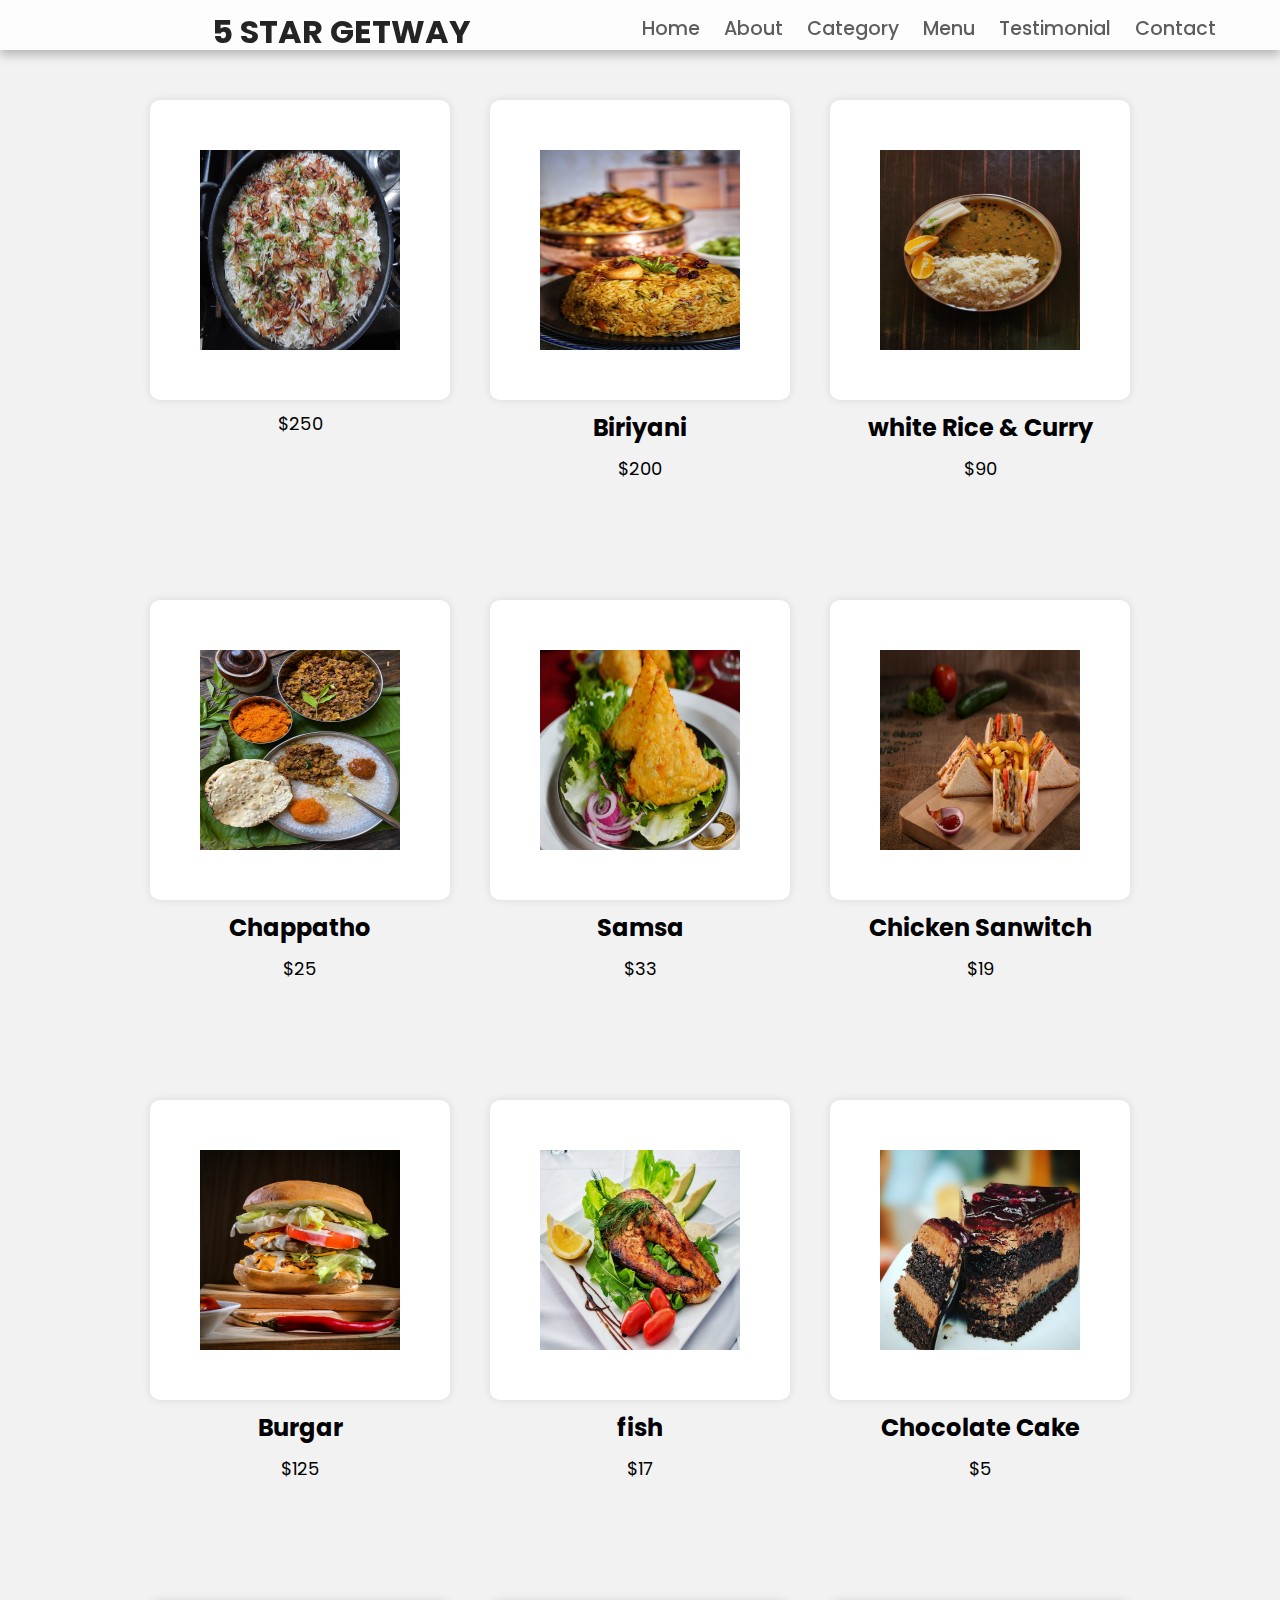
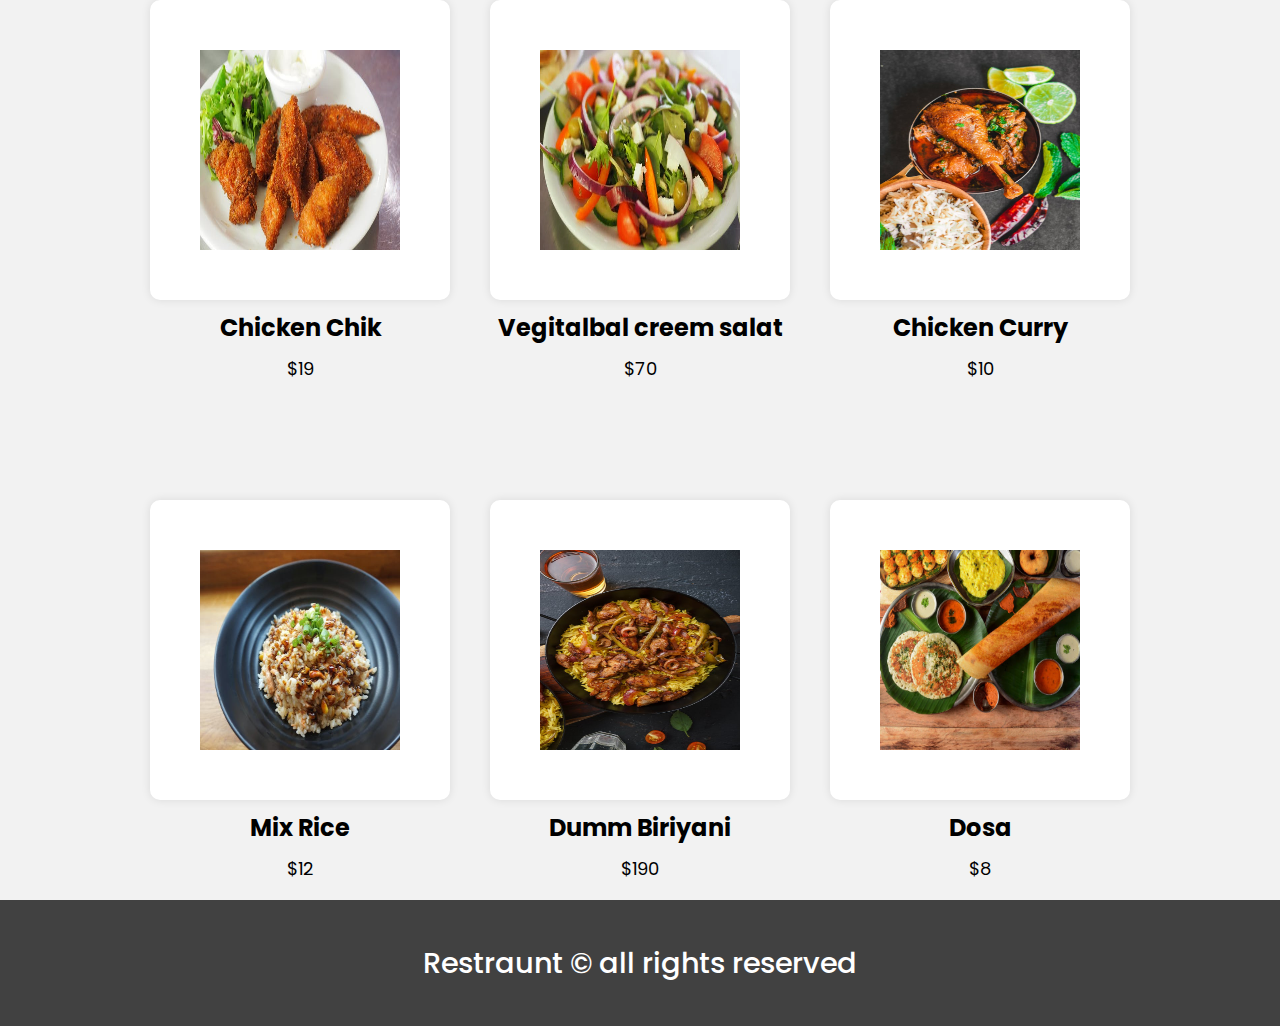
<file: page/html/indian.html>
<html>
  <head>
    <title>
        sri lankan food
    </title>
    <link rel="stylesheet" href="../css/style.css" />
  </head> 
  <body>
    <nav class="indbar">
      <div class="indbar-container container">
          <input type="checkbox" name="" id="">
          <div class="indburger-lines">
              <span class="ind-line1"></span>
              <span class="ind-line2"></span>
              <span class="ind-line3"></span>
          </div>
          <ul class="menu-items">
              <li><a href="#home">Home</a></li>
              <li><a href="#about">About</a></li>
              <li><a href="#food">Category</a></li>
              <li><a href="#food-menu">Menu</a></li>
              <li><a href="#testimonials">Testimonial</a></li>
              <li><a href="#contact">Contact</a></li>
          </ul>
          <h1 class="ind-logo">5 STAR GETWAY </h1>
      </div>
  </nav>
  <div class="menu-container">
    <div class="menu-item">
      <img src="../../image/indian.jpg" alt="food item">
      <h3></h3>
      <p>$250</p>
    </div>
    <div class="menu-item">
      <img src="../../image/indian2.jpeg" alt="food item">
      <h3>Biriyani</h3>
      <p>$200</p>
    </div>
    <div class="menu-item">
      <img src="../../image/indian3.jpeg" alt="food item">
      <h3>white Rice & Curry</h3>
      <p>$90</p>
    </div>
  
  </div>
  <div class="menu-container">
    <div class="menu-item">
      <img src="../../image/indian4.jpeg" alt="food item">
      <h3>Chappatho</h3>
      <p>$25</p>
    </div>
    <div class="menu-item">
      <img src="../../image/indian5.jpeg" alt="food item">
      <h3>Samsa</h3>
      <p>$33</p>
    </div>
    <div class="menu-item">
      <img src="../../image/indian6.jpeg" alt="food item">
      <h3>Chicken Sanwitch</h3>
      <p>$19</p>
    </div>
  
  </div>
  <div class="menu-container">
    <div class="menu-item">
      <img src="../../image/indian7.jpeg" alt="food item">
      <h3>Burgar</h3>
      <p>$125</p>
    </div>
    <div class="menu-item">
      <img src="../../image/indian8.jpeg" alt="food item">
      <h3>fish</h3>
      <p>$17</p>
    </div>
    <div class="menu-item">
      <img src="../../image/indian9.jpeg" alt="food item">
      <h3>Chocolate Cake</h3>
      <p>$5</p>
    </div>
  
  </div> <div class="menu-container">
    <div class="menu-item">
      <img src="../../image/indian10.jpeg" alt="food item">
      <h3>Chicken Chik</h3>
      <p>$19</p>
    </div>
    <div class="menu-item">
      <img src="../../image/indian11.webp" alt="food item">
      <h3>Vegitalbal creem salat</h3>
      <p>$70</p>
    </div>
    <div class="menu-item">
      <img src="../../image/indian12.jpeg" alt="food item">
      <h3>Chicken Curry</h3>
      <p>$10</p>
    </div>
  
  </div> <div class="menu-container">
    <div class="menu-item">
      <img src="../../image/indian13.jpeg" alt="food item">
      <h3>Mix Rice</h3>
      <p>$12</p>
    </div>
    <div class="menu-item">
      <img src="../../image/indian14.jpeg" alt="food item">
      <h3>Dumm Biriyani</h3>
      <p>$190</p>
    </div>
    <div class="menu-item">
      <img src="../../image/indianimage.jpg" alt="food item">
      <h3>Dosa</h3>
      <p>$8</p>
    </div>
  
  </div>
  <footer id="footer">
    <h2>Restraunt &copy; all rights reserved</h2>
</footer>
</body>
<!-- 
.................../ JS Code for smooth scrolling /...................... -->

<script src="https://ajax.googleapis.com/ajax/libs/jquery/3.3.1/jquery.min.js"></script>
<script src="../js/app.js"></script>

</html>
</file>
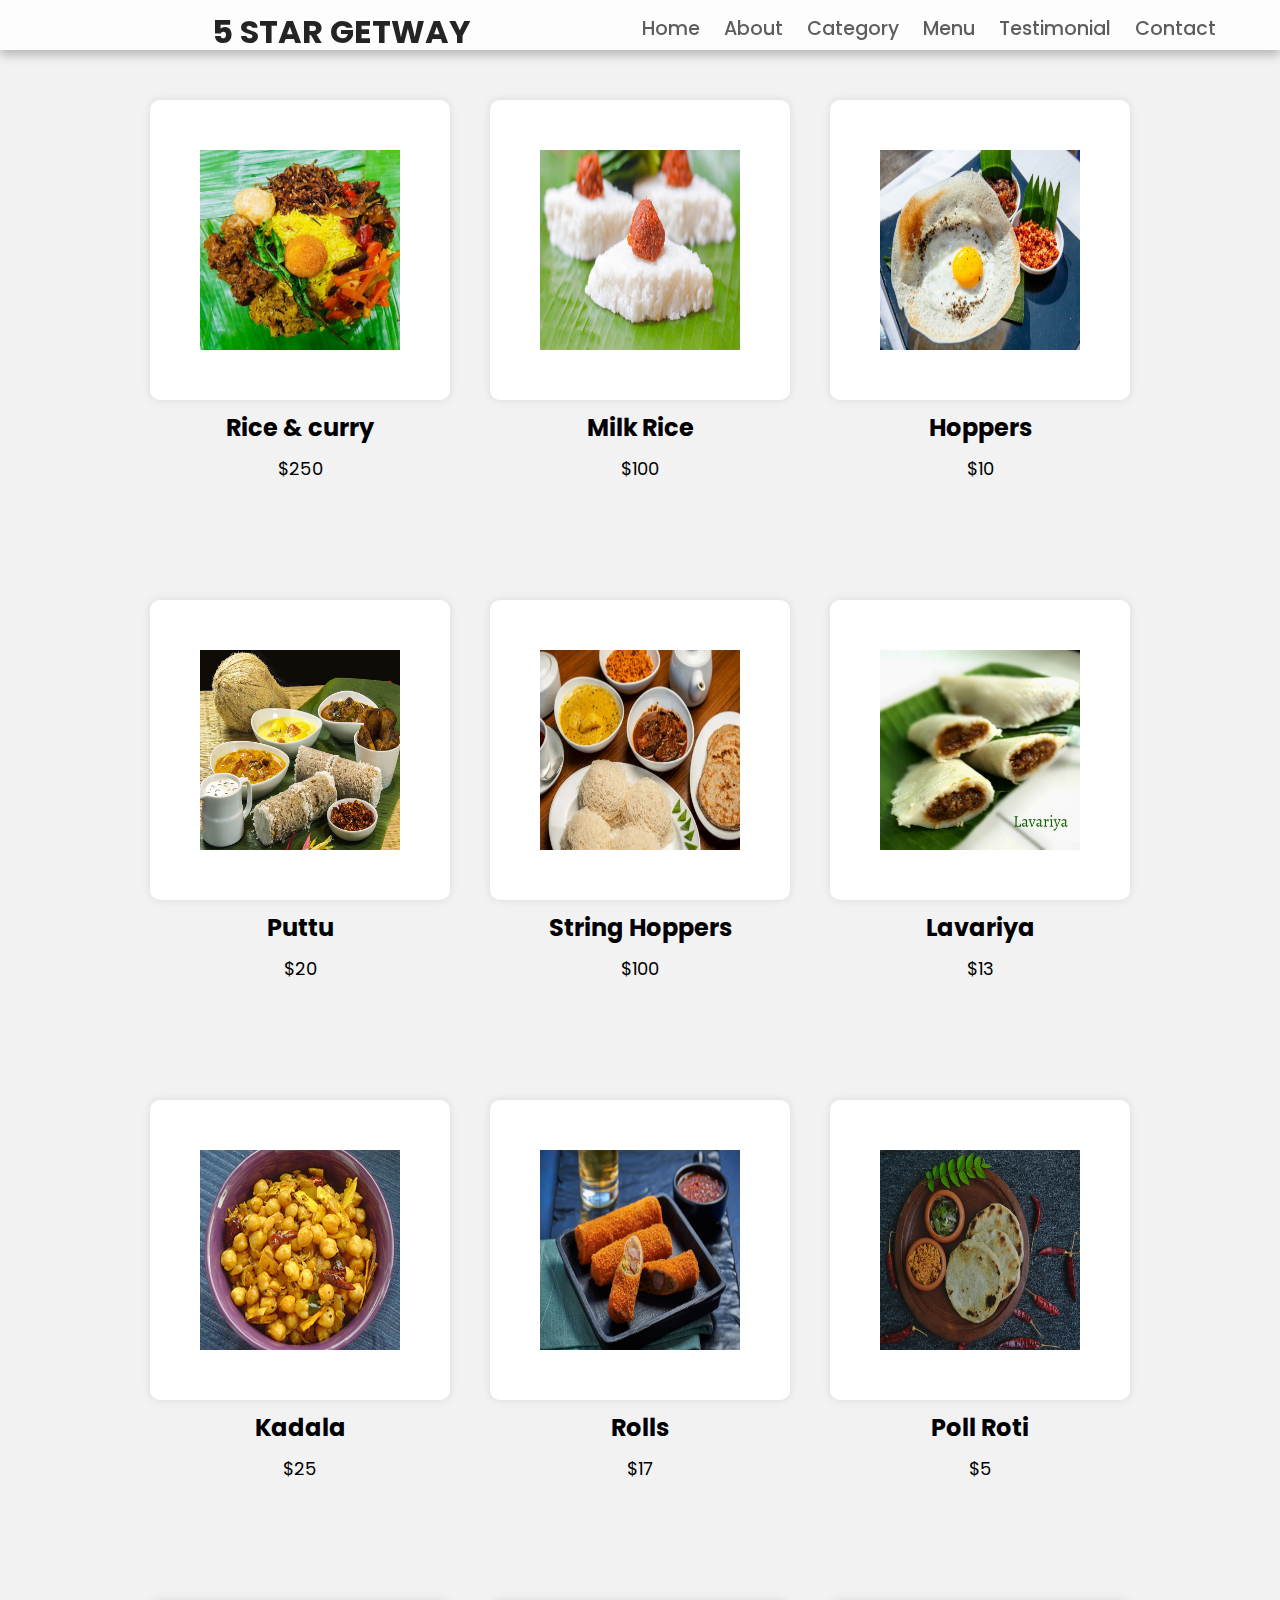
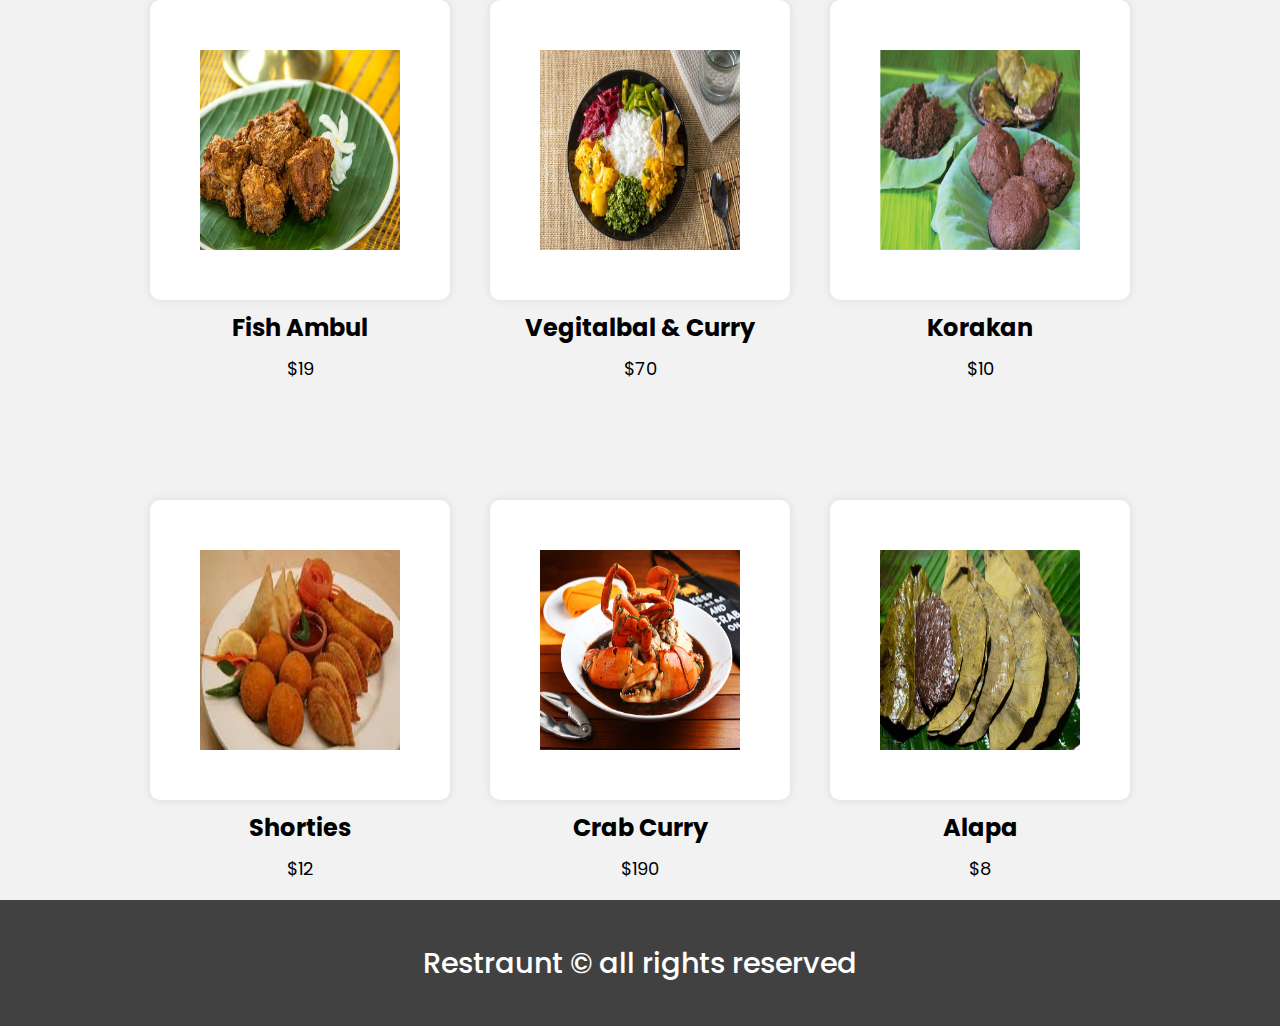
<file: page/html/sri.html>
<html>
  <head>
    <title>
        sri lankan food
    </title>
    <link rel="stylesheet" href="../css/style.css" />
  </head> 
  <body>
    <nav class="sribar">
      <div class="sribar-container container">
          <input type="checkbox" name="" id="">
          <div class="sriburger-lines">
              <span class="sri-line1"></span>
              <span class="sri-line2"></span>
              <span class="sri-line3"></span>
          </div>
          <ul class="menu-items">
              <li><a href="#home">Home</a></li>
              <li><a href="#about">About</a></li>
              <li><a href="#food">Category</a></li>
              <li><a href="#food-menu">Menu</a></li>
              <li><a href="#testimonials">Testimonial</a></li>
              <li><a href="#contact">Contact</a></li>
          </ul>
          <h1 class="sri-logo">5 STAR GETWAY </h1>
      </div>
  </nav>
  <div class="menu-container">
    <div class="menu-item">
      <img src="../../image/item3.webp" alt="food item">
      <h3>Rice & curry</h3>
      <p>$250</p>
    </div>
    <div class="menu-item">
      <img src="../../image/item1.jpg" alt="food item">
      <h3>Milk Rice</h3>
      <p>$100</p>
    </div>
    <div class="menu-item">
      <img src="../../image/item2.jpg" alt="food item">
      <h3>Hoppers</h3>
      <p>$10</p>
    </div>
  
  </div>
  <div class="menu-container">
    <div class="menu-item">
      <img src="../../image/item4.jpg" alt="food item">
      <h3>Puttu</h3>
      <p>$20</p>
    </div>
    <div class="menu-item">
      <img src="../../image/item5.webp" alt="food item">
      <h3>String Hoppers</h3>
      <p>$100</p>
    </div>
    <div class="menu-item">
      <img src="../../image/item6.jpg" alt="food item">
      <h3>Lavariya</h3>
      <p>$13</p>
    </div>
  
  </div>
  <div class="menu-container">
    <div class="menu-item">
      <img src="../../image/item7.jpg" alt="food item">
      <h3>Kadala</h3>
      <p>$25</p>
    </div>
    <div class="menu-item">
      <img src="../../image/item8.jpg" alt="food item">
      <h3>Rolls</h3>
      <p>$17</p>
    </div>
    <div class="menu-item">
      <img src="../../image/item9.jpeg" alt="food item">
      <h3>Poll Roti</h3>
      <p>$5</p>
    </div>
  
  </div> <div class="menu-container">
    <div class="menu-item">
      <img src="../../image/item10.jpg" alt="food item">
      <h3>Fish Ambul</h3>
      <p>$19</p>
    </div>
    <div class="menu-item">
      <img src="../../image/item11.jpg" alt="food item">
      <h3>Vegitalbal & Curry</h3>
      <p>$70</p>
    </div>
    <div class="menu-item">
      <img src="../../image/item12.jpg" alt="food item">
      <h3>Korakan</h3>
      <p>$10</p>
    </div>
  
  </div> <div class="menu-container">
    <div class="menu-item">
      <img src="../../image/item13.jpeg" alt="food item">
      <h3>Shorties</h3>
      <p>$12</p>
    </div>
    <div class="menu-item">
      <img src="../../image/item14.jpg" alt="food item">
      <h3>Crab Curry</h3>
      <p>$190</p>
    </div>
    <div class="menu-item">
      <img src="../../image/item15.jpg" alt="food item">
      <h3>Alapa</h3>
      <p>$8</p>
    </div>
  
  </div>
  <footer id="footer">
    <h2>Restraunt &copy; all rights reserved</h2>
</footer>
</body>
<!-- 
.................../ JS Code for smooth scrolling /...................... -->

<script src="https://ajax.googleapis.com/ajax/libs/jquery/3.3.1/jquery.min.js"></script>
<script src="../js/app.js"></script>

</html>
</file>
<file: page/css/style.css>
@import url("https://fonts.googleapis.com/css2?family=Poppins:ital,wght@0,300;0,400;0,500;0,600;0,700;0,800;0,900;1,200;1,300;1,400;1,500;1,600;1,700;1,800;1,900&display=swap");

*,
*::after,
*::before {
  box-sizing: border-box;
  padding: 0;
  margin: 0;
}

.html {
  font-size: 62.5%;
}

body {
  font-family: "Poppins", sans-serif;
}

/* ///////////..utility classes../////////// */

.container {
  max-width: 1200px;
  width: 90%;
  margin: auto;
}

.btn {
  display: inline-block;
  padding: 0.5em 1.5em;
  text-decoration: none;
  border-radius: 50px;
  cursor: pointer;
  outline: none;
  margin-top: 1em;
  text-transform: uppercase;
  font-weight: small;
}

.btn-primary {
  color: #fff;
  background: #16a083;
}

.btn-primary:hover {
  background: #117964;
  transition: background 0.3s ease-in-out;
}

/* ............/navbar/............ *

/* desktop mode............/// */

.navbar input[type="checkbox"],
.navbar .hamburger-lines {
  display: none;
}

.navbar {
  box-shadow: 0px 5px 10px 0px #aaa;
  position: fixed;
  width: 100%;
  background: #fff;
  color: #000;
  opacity: 0.85;
  height: 50px;
  z-index: 12;
}

.navbar-container {
  display: flex;
  justify-content: space-between;
  height: 64px;
  align-items: center;
}

.menu-items {
  order: 2;
  display: flex;
}

.menu-items li {
  list-style: none;
  margin-left: 1.5rem;
  margin-bottom: 0.5rem;
  font-size: 1.2rem;
}

.menu-items a {
  text-decoration: none;
  color: #444;
  font-weight: 500;
  transition: color 0.3s ease-in-out;
}

.menu-items a:hover {
  color: #117964;
  transition: color 0.3s ease-in-out;
}

.logo {
  order: 1;
  font-size: 2.3rem;
  margin-bottom: 0.5rem;
}

/* ............//// Showcase styling ////......... */

.showcase-area {
  height: 50vh;
  background: linear-gradient(
      rgba(240, 240, 240, 0.144),
      rgba(255, 255, 255, 0.336)
    ),
    url("../../image/background.jpg");
  background-size: cover;
  background-position: center;
  background-repeat: no-repeat;
}

.showcase-container {
  display: flex;
  flex-direction: column;
  align-items: center;
  justify-content: center;
  height: 100%;
  font-size: 1.6rem;
}

.main-title {
  text-transform: uppercase;
  margin-top: 1.5em;
}

/* ......//about us//...... */

#about {
  padding: 50px 0;
  background: #f5f5f7;
}

.about-wrapper {
  display: flex;
  flex-wrap: wrap;
}

#about h2 {
  font-size: 2.3rem;
}

#about p {
  font-size: 1.2rem;
  color: #555;
}

#about .small {
  font-size: 1.2rem;
  color: #666;
  font-weight: 600;
}

.about-img {
  flex: 1 1 400px;
  padding: 30px;
  transform: translateX(150%);
  animation: about-img-animation 1s ease-in-out forwards;
}

@keyframes about-img-animation {
  100% {
    transform: translate(0);
  }
}

.about-text {
  flex: 1 1 400px;
  padding: 30px;
  margin: auto;
  transform: translate(-150%);
  animation: about-text-animation 1s ease-in-out forwards;
}

@keyframes about-text-animation {
  100% {
    transform: translate(0);
  }
}

.about-img img {
  display: block;
  height: 400px;
  max-width: 100%;
  margin: auto;
  object-fit: cover;
  object-position: right;
}

/* ..........////Food category///........... */

#food {
  padding: 5rem 0 10rem 0;
}

#food h2 {
  text-align: center;
  font-size: 2.5rem;
  font-weight: 400;
  margin-bottom: 40px;
  text-transform: uppercase;
  color: #555;
}

.food-container {
  display: flex;
  justify-content: space-between;
}

.food-container img {
  display: block;
  width: 100%;
  margin: auto;
  max-height: 300px;
  object-fit: cover;
  object-position: center;
}

.img-container {
  margin: 0 1rem;
  position: relative;
}

.img-content {
  position: absolute;
  top: 70%;
  left: 50%;
  transform: translate(-50%, -50%);
  opacity: 0;
  z-index: 2;
  text-align: center;
  transition: all 0.3s ease-in-out 0.1s;
}

.img-content h3 {
  color: #fff;
  font-size: 2.2rem;
}

.img-content a {
  font-size: 1.2rem;
}

.img-container::after {
  content: "";
  display: block;
  position: absolute;
  top: 0;
  left: 0;
  width: 100%;
  height: 100%;
  background: rgba(0, 0, 0, 0.871);
  opacity: 0;
  z-index: 1;

  transform: scaleY(0);
  transform-origin: 100% 100%;
  transition: all 0.3s ease-in-out;
}

.img-container:hover::after {
  opacity: 1;
  transform: scaleY(1);
}

.img-container:hover .img-content {
  opacity: 1;
  top: 40%;
}

/* .........../Food Menu/............ */

.food-menu-heading {
  text-align: center;
  font-size: 3.4rem;
  font-weight: 400;
  color: #666;
}
.sri-lanlanmenu {
  color: #fff;
  background: #16a083;
  text-decoration: none;
  padding: 5px;
  border-radius: 5px;
  
}
.indian-menu{
  color: #fff;
  background: #16a083;
  text-decoration: none;
    padding: 5px;
    border-radius: 5px;
  
}
.chine-menu{
  color: #fff;
  background: #16a083;
  text-decoration: none;
    padding: 5px;
    border-radius: 5px;
  
}
.chine-menu {
  color: #fff;
  background: #16a083;
  text-decoration: none;
    padding: 5px;
    border-radius: 5px;
  
}
.arabic-menu {
  color: #fff;
  background: #16a083;
  text-decoration: none;
    padding: 5px;
    border-radius: 5px;
  
}
.thai-nmenu{
  color: #fff;
  background: #16a083;
  text-decoration: none;
    padding: 5px;
    border-radius: 5px;
  
}
.Turkish-menu{
  color: #fff;
  background: #16a083;
  text-decoration: none;
    padding: 5px;
    border-radius: 5px;
  
}
.thai-nmenu a{
  color: #000000;
  text-decoration: none;
  text-decoration: none;
    padding: 5px;
    border-radius: 5px;
} 

.food-menu-container {
  display: flex;
  flex-wrap: wrap;
  padding: 50px 0px 30px 0px;
}

.food-menu-container img {
  display: block;
  width: 250px;
  height: 250px;
  border-radius: 50%;
  object-fit: cover;
  object-position: center;
}

.food-menu-item {
  display: flex;
  flex: 1 1 600px;
  justify-content: space-evenly;
  margin-bottom: 3rem;
}

.food-description {
  margin: auto 1.5rem;
}

.font-title {
  font-size: 1.8rem;
  font-weight: 400;
  color: #444;
}

.food-description p {
  font-size: 1.4rem;
  color: #555;
  font-weight: 500;
}

.food-description .food-price {
  color: #117964;
  font-weight: 700;
}

/* ........./ Testimonial /.......... */

#testimonials {
  padding: 5rem 0;
  background: rgba(243, 243, 243);
}

.testimonial-title {
  text-align: center;
  font-size: 2.8rem;
  font-weight: 400;
  color: #555;
}

.testimonial-container {
  display: flex;
  justify-content: space-between;
  font-size: 1.4rem;
  padding: 1rem;
}

.testimonial-box .checked {
  color: #ff9529;
}

.testimonial-box .testimonial-text {
  margin: 1rem 0;
  color: #444;
}

.testimonial-box {
  text-align: center;
  padding: 1rem;
}

.customer-photo img {
  display: block;
  width: 150px;
  height: 150px;
  object-fit: cover;
  object-position: center;
  border-radius: 50%;
  margin: auto;
}

/* ........ Contact Us........... */

#contact {
  padding: 5rem 0;
  background: rgb(226, 226, 226);
}

.contact-container {
  display: flex;
  background: #fff;
}

.contact-img {
  width: 50%;
}

.contact-img img {
  display: block;
  height: 400px;
  width: 100%;
  object-position: center;
  object-fit: cover;
}

.form-container {
  padding: 1rem;
  width: 50%;
  margin: auto;
}

.form-container input {
  display: block;
  width: 100%;
  border: none;
  border-bottom: 2px solid #ddd;
  padding: 1rem 0;
  box-shadow: none;
  outline: none;
  margin-bottom: 1rem;
  color: #444;
  font-weight: 500;
}

.form-container textarea {
  display: block;
  width: 100%;
  border: none;
  border-bottom: 2px solid #ddd;
  color: #444;
  outline: none;
  padding: 1rem 0;
  resize: none;
}

.form-container h2 {
  font-size: 2.7rem;
  font-weight: 500;
  color: #444;
  margin-bottom: 1rem;
  margin-top: -1.2rem;
}

.form-container a {
  font-size: 1.3rem;
}

#footer h2 {
  text-align: center;
  font-size: 1.8rem;
  padding: 2.6rem;
  font-weight: 500;
  color: #fff;
  background: rgb(65, 65, 65);
}

/* ......../ media query /.......... */

@media (max-width: 768px) {
  .navbar {
    opacity: 0.95;
  }

  .navbar-container input[type="checkbox"],
  .navbar-container .hamburger-lines {
    display: block;
  }

  .navbar-container {
    display: block;
    position: relative;
    height: 64px;
  }

  .navbar-container input[type="checkbox"] {
    position: absolute;
    display: block;
    height: 32px;
    width: 30px;
    top: 20px;
    left: 20px;
    z-index: 5;
    opacity: 0;
  }

  .navbar-container .hamburger-lines {
    display: block;
    height: 23px;
    width: 35px;
    position: absolute;
    top: 17px;
    left: 20px;
    z-index: 2;
    display: flex;
    flex-direction: column;
    justify-content: space-between;
  }

  .navbar-container .hamburger-lines .line {
    display: block;
    height: 4px;
    width: 100%;
    border-radius: 10px;
    background: #333;
  }

  .navbar-container .hamburger-lines .line1 {
    transform-origin: 0% 0%;
    transition: transform 0.4s ease-in-out;
  }

  .navbar-container .hamburger-lines .line2 {
    transition: transform 0.2s ease-in-out;
  }

  .navbar-container .hamburger-lines .line3 {
    transform-origin: 0% 100%;
    transition: transform 0.4s ease-in-out;
  }

  .navbar .menu-items {
    padding-top: 100px;
    background: #fff;
    height: 100vh;
    max-width: 300px;
    transform: translate(-150%);
    display: flex;
    flex-direction: column;
    margin-left: -40px;
    padding-left: 50px;
    transition: transform 0.5s ease-in-out;
    box-shadow: 5px 0px 10px 0px #aaa;
  }

  .navbar .menu-items li {
    margin-bottom: 1.5rem;
    font-size: 1.3rem;
    font-weight: 500;
  }

  .logo {
    position: absolute;
    top: 5px;
    right: 15px;
    font-size: 2rem;
  }

  .navbar-container input[type="checkbox"]:checked ~ .menu-items {
    transform: translateX(0);
  }

  .navbar-container input[type="checkbox"]:checked ~ .hamburger-lines .line1 {
    transform: rotate(35deg);
  }

  .navbar-container input[type="checkbox"]:checked ~ .hamburger-lines .line2 {
    transform: scaleY(0);
  }

  .navbar-container input[type="checkbox"]:checked ~ .hamburger-lines .line3 {
    transform: rotate(-35deg);
  }

  /* ......./ food /......... */

  .food-container {
    flex-direction: column;
    align-items: stretch;
  }

  .food-type:not(:last-child) {
    margin-bottom: 3rem;
  }

  .food-type {
    box-shadow: 5px 5px 10px 0 #aaa;
  }

  .img-container {
    margin: 0;
  }
}

@media (max-width: 500px) {
  html {
    font-size: 65%;
  }

  .navbar .menu-items li{
      font-size: 1.6rem;
  }

  .testimonial-container {
    flex-direction: column;
    text-align: center;
  }

  .food-menu-container img {
    margin: auto;
  }

  .food-menu-item {
    flex-direction: column;
    text-align: center;
  }

  .form-container {
    width: 90%;
  }

  .contact-container {
    display: flex;
    flex-direction: column;
  }

  .contact-img {
    width: 90%;
    margin: 3rem auto;
  }

  .logo {
    position: absolute;
    top: 06px;
    right: 15px;
    font-size: 3rem;
  }

  .navbar .menu-items li {
    margin-bottom: 2.5rem;
    font-size: 1.8rem;
    font-weight: 500;
  }
}

@media (min-width: 769px) and (max-width: 1200px) {
  .img-container h3 {
    font-size: 1.5rem;
  }

  .img-container .btn {
    font-size: 0.7rem;
  }
}

@media (orientation: landscape) and (max-height: 500px) {
  .showcase-area {
    height: 50vmax;
  }
}
*::after,
*::before {
  box-sizing: border-box;
  padding: 0;
  margin: 0;
}

.html {
  font-size: 62.5%;
}

body {
  font-family: "Poppins", sans-serif;
}

/* ///////////..utility classes../////////// */

.container {
  max-width: 1200px;
  width: 90%;
  margin: auto;
}

.btn {
  display: inline-block;
  padding: 0.5em 1.5em;
  text-decoration: none;
  border-radius: 50px;
  cursor: pointer;
  outline: none;
  margin-top: 1em;
  text-transform: uppercase;
  font-weight: small;
}

.btn-primary {
  color: #fff;
  background: #16a083;
}

.btn-primary:hover {
  background: #117964;
  transition: background 0.3s ease-in-out;
}

/* ............/navbar/............ *

/* desktop mode............/// */

.sribar input[type="checkbox"],
.sribar .hamburger-lines {
  display: none;
}

.sribar {
  box-shadow: 0px 5px 10px 0px #aaa;
  position: fixed;
  width: 100%;
  background: #fff;
  color: #000;
  opacity: 0.85;
  height: 50px;
  z-index: 12;
}

.sribar-container {
  display: flex;
  justify-content: space-between;
  height: 64px;
  align-items: center;
}

.logo {
  order: 1;
  font-size: 2.3rem;
  margin-bottom: 0.5rem;
}
.menu-container {
  display: flex;
  flex-wrap: wrap;
  justify-content: center;
  align-items: center;
  height: 500px;
  background-color: #f2f2f2;

}


.menu-item {
  width: 300px;
  height: 300px;
  margin: 20px;
  background-color: #fff;
  box-shadow: 0 0 10px rgba(0, 0, 0, 0.1);
  border-radius: 10px;
  text-align: center;
  position: relative;

}


.menu-item img {
  width: 200px;
  height: 200px;
  margin: 50px auto 20px;
  /* border-radius: 50%;
  object-fit: cover; */

}


.menu-item h3 {
  font-size: 24px;
  margin-top: 40px;

}


.menu-item p {
  font-size: 18px;
  margin-top: 10px;

}


.menu-item:before {
  content: "";
  position: absolute;
  top: 0;
  left: 0;
  width: 100%;
  height: 100%;
  /* background-color: #000; */
  opacity: 0.5;
  border-radius: 10px;

}


.menu-item:hover:before {
  opacity: 0.8;

}
.menu-container {
  display: flex;
  flex-wrap: wrap;
  justify-content: center;
  align-items: center;
  height: 500px;
  background-color: #f2f2f2;

}


.menu-item {
  width: 300px;
  height: 300px;
  margin: 20px;
  background-color: #fff;
  box-shadow: 0 0 10px rgba(0, 0, 0, 0.1);
  border-radius: 10px;
  text-align: center;
  position: relative;

}


.menu-item img {
  width: 200px;
  height: 200px;
  margin: 50px auto 20px;
  /* border-radius: 50%;
  object-fit: cover; */

}


.menu-item h3 {
  font-size: 24px;
  margin-top: 40px;

}


.menu-item p {
  font-size: 18px;
  margin-top: 10px;

}


.menu-item:before {
  content: "";
  position: absolute;
  top: 0;
  left: 0;
  width: 100%;
  height: 100%;
  /* background-color: #000; */
  opacity: 0.5;
  border-radius: 10px;

}


.menu-item:hover:before {
  opacity: 0.8;

}
.menu-container {
  display: flex;
  flex-wrap: wrap;
  justify-content: center;
  align-items: center;
  height: 500px;
  background-color: #f2f2f2;

}


.menu-item {
  width: 300px;
  height: 300px;
  margin: 20px;
  background-color: #fff;
  box-shadow: 0 0 10px rgba(0, 0, 0, 0.1);
  border-radius: 10px;
  text-align: center;
  position: relative;

}


.menu-item img {
  width: 200px;
  height: 200px;
  margin: 50px auto 20px;
  /* border-radius: 50%;
  object-fit: cover; */

}


.menu-item h3 {
  font-size: 24px;
  margin-top: 40px;

}


.menu-item p {
  font-size: 18px;
  margin-top: 10px;

}


.menu-item:before {
  content: "";
  position: absolute;
  top: 0;
  left: 0;
  width: 100%;
  height: 100%;
  /* background-color: #000; */
  opacity: 0.5;
  border-radius: 10px;

}


.menu-item:hover:before {
  opacity: 0.8;

}
.menu-container {
  display: flex;
  flex-wrap: wrap;
  justify-content: center;
  align-items: center;
  height: 500px;
  background-color: #f2f2f2;

}


.menu-item {
  width: 300px;
  height: 300px;
  margin: 20px;
  background-color: #fff;
  box-shadow: 0 0 10px rgba(0, 0, 0, 0.1);
  border-radius: 10px;
  text-align: center;
  position: relative;

}


.menu-item img {
  width: 200px;
  height: 200px;
  margin: 50px auto 20px;
  /* border-radius: 50%;
  object-fit: cover; */

}


.menu-item h3 {
  font-size: 24px;
  margin-top: 40px;

}


.menu-item p {
  font-size: 18px;
  margin-top: 10px;

}


.menu-item:before {
  content: "";
  position: absolute;
  top: 0;
  left: 0;
  width: 100%;
  height: 100%;
  /* background-color: #000; */
  opacity: 0.5;
  border-radius: 10px;

}


.menu-item:hover:before {
  opacity: 0.8;

}
.menu-container {
  display: flex;
  flex-wrap: wrap;
  justify-content: center;
  align-items: center;
  height: 500px;
  background-color: #f2f2f2;

}


.menu-item {
  width: 300px;
  height: 300px;
  margin: 20px;
  background-color: #fff;
  box-shadow: 0 0 10px rgba(0, 0, 0, 0.1);
  border-radius: 10px;
  text-align: center;
  position: relative;

}


.menu-item img {
  width: 200px;
  height: 200px;
  margin: 50px auto 20px;
  /* border-radius: 50%;
  object-fit: cover; */

}


.menu-item h3 {
  font-size: 24px;
  margin-top: 40px;

}


.menu-item p {
  font-size: 18px;
  margin-top: 10px;

}


.menu-item:before {
  content: "";
  position: absolute;
  top: 0;
  left: 0;
  width: 100%;
  height: 100%;
  /* background-color: #000; */
  opacity: 0.5;
  border-radius: 10px;

}


.menu-item:hover:before {
  opacity: 0.8;

}
.indbar input[type="checkbox"],
.indbar .hamburger-lines {
  display: none;
}

.indbar {
  box-shadow: 0px 5px 10px 0px #aaa;
  position: fixed;
  width: 100%;
  background: #fff;
  color: #000;
  opacity: 0.85;
  height: 50px;
  z-index: 12;
}

.indbar-container {
  display: flex;
  justify-content: space-between;
  height: 64px;
  align-items: center;
}
</file>
